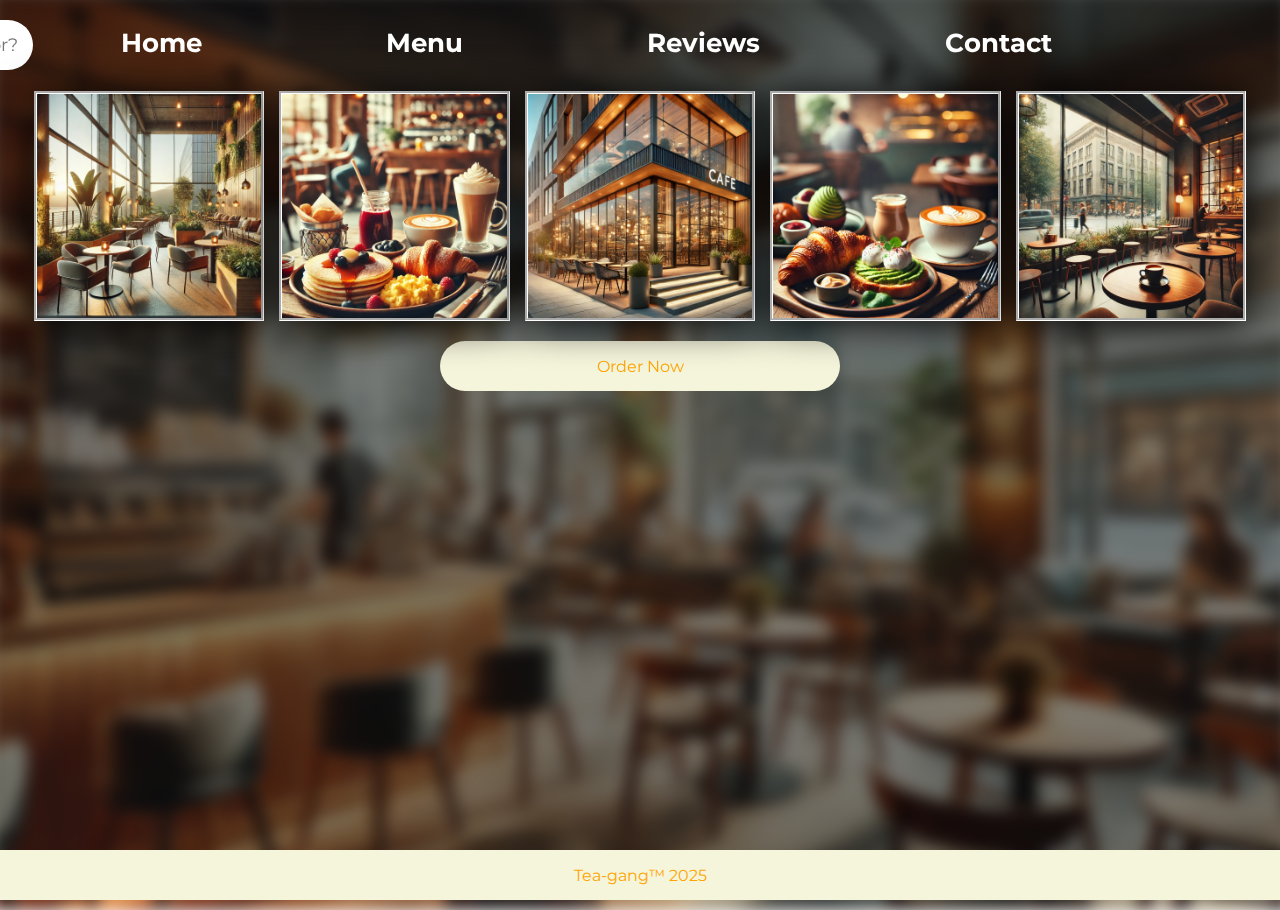
<file: Landing Page/index.html>
<!DOCTYPE html>
<html lang="en">
<head>
    <meta charset="UTF-8">
    <meta name="viewport" content="width=device-width, initial-scale=1.0">
    <title>Tea-gang</title>
    <link rel="stylesheet" href="styles.css">
    <link rel="preconnect" href="https://fonts.googleapis.com">
    <link rel="preconnect" href="https://fonts.gstatic.com" crossorigin>
    <link href="https://fonts.googleapis.com/css2?family=Calligraffitti&family=Montserrat:ital,wght@0,100..900;1,100..900&display=swap" rel="stylesheet">
</head>
<body>
<main>
    <header>
    <nav>
        <input id="searchbar" type="search" placeholder="What are you looking for?">
        <ul>
        <img id="logo" src="logo.png" alt="logo">
          <li><a class="nav-link" id="#home" href="index.html">Home</a></li>
          <li><a class="nav-link" id="#menu" href="menu.html">Menu</a></li>
          <li><a class="nav-link" id="#reviews" href="reviews.html">Reviews</a></li>
          <li><a class="nav-link" id="#contact" href="contact.html">Contact</a></li>
        </ul>
    </nav>

    <div id="hero">
        <img src="hero1.webp" alt="hero1">
        <img src="hero7.webp" alt="hero7">
        <img src="hero5.webp" alt="hero5">
        <img src="hero4.webp" alt="hero4">
        <img src="hero6.webp" alt="hero6">
    </div>

    <div class="button-container">
        <a href="menu.html"><button>Order Now</button></a>
    </div>
    </header>

    <footer>
        <div class="footer">
            Tea-gang™ 2025
        </div>
    </footer>

    </main>
</body>
</html>
</file>
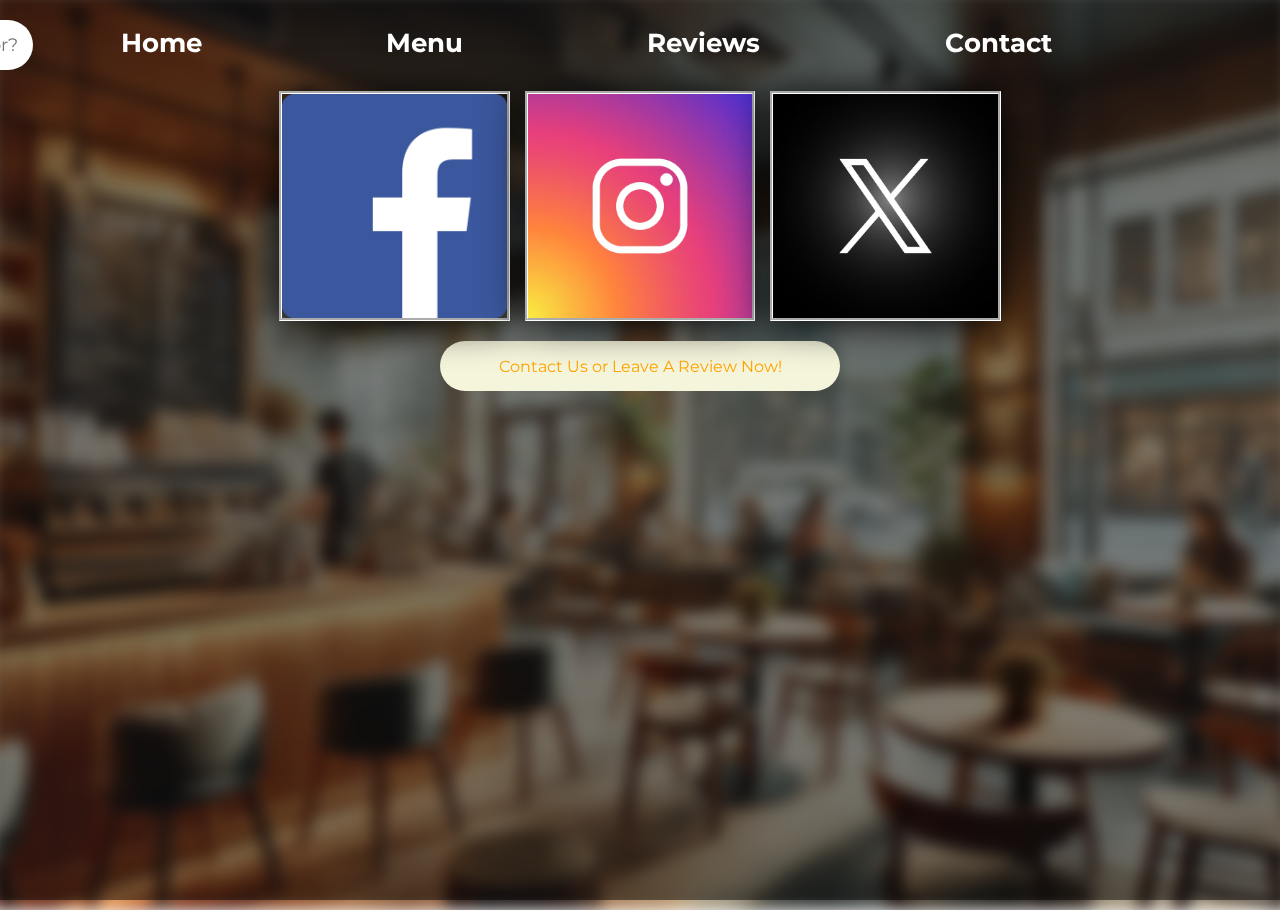
<file: Landing Page/contact.html>
<!DOCTYPE html>
<html lang="en">
<head>
    <meta charset="UTF-8">
    <meta name="viewport" content="width=device-width, initial-scale=1.0">
    <title>Tea-gang</title>
    <link rel="stylesheet" href="styles.css">
    <link rel="preconnect" href="https://fonts.googleapis.com">
    <link rel="preconnect" href="https://fonts.gstatic.com" crossorigin>
    <link href="https://fonts.googleapis.com/css2?family=Calligraffitti&family=Montserrat:ital,wght@0,100..900;1,100..900&display=swap" rel="stylesheet">
</head>
<body>
<main>
    <header>
    <nav>
        <input id="searchbar" type="search" placeholder="What are you looking for?">
        <ul>
        <img id="logo" src="logo.png" alt="logo">
          <li><a class="nav-link" id="#home" href="index.html">Home</a></li>
          <li><a class="nav-link" id="#menu" href="menu.html">Menu</a></li>
          <li><a class="nav-link" id="#reviews" href="reviews.html">Reviews</a></li>
          <li><a class="nav-link" id="#contact" href="contact.html">Contact</a></li>
        </ul>
    </nav>

    <div id="hero">
        <img src="fblogo.png" alt="Facebook">
        <img src="iglogo.avif" alt="Instagram">
        <img src="xlogo.avif" alt="X">
    </div>

    <div class="button-container">
        <button>Contact Us or Leave A Review Now!</button>
      </div>

    </header>
    </main>
</body>
</html>
</file>
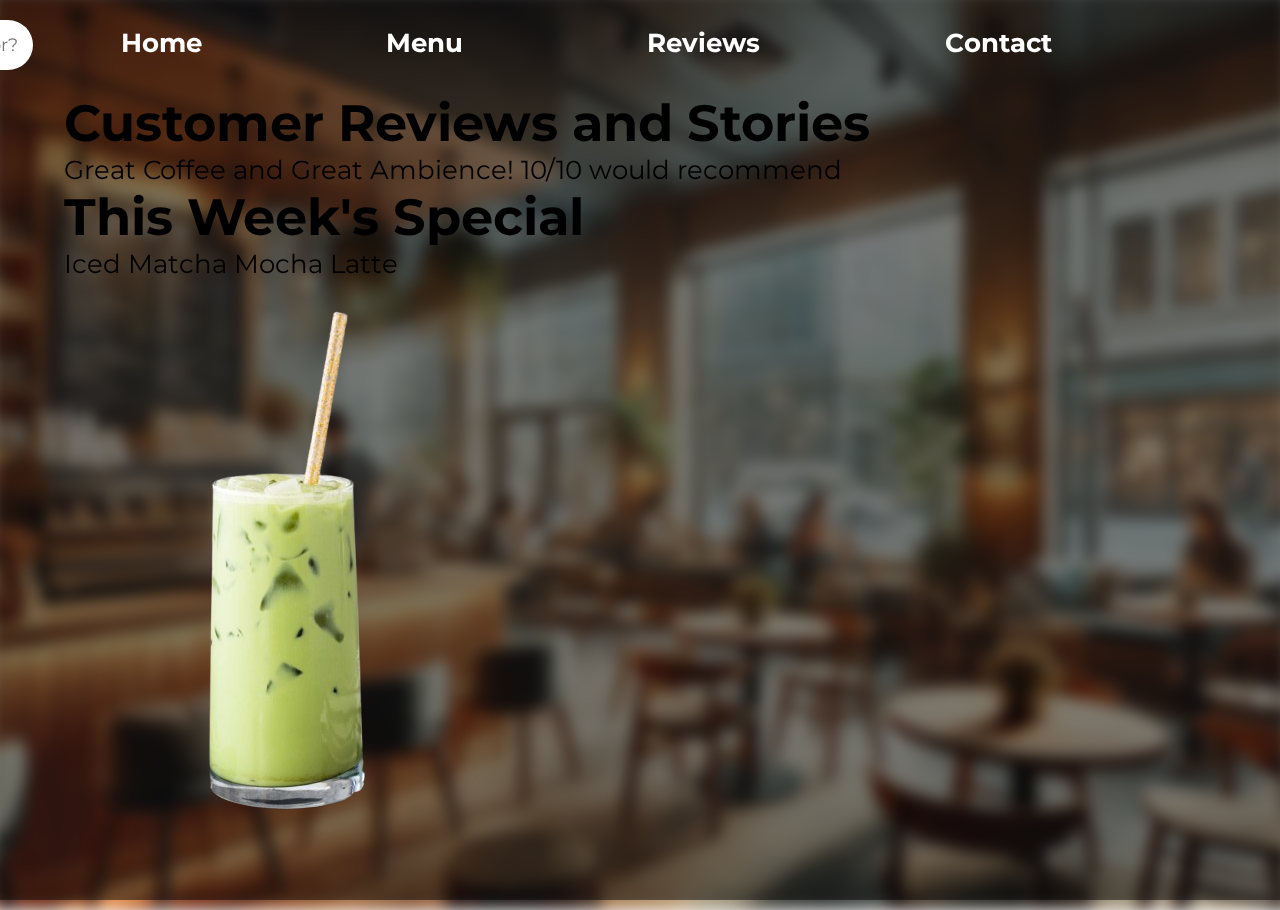
<file: Landing Page/index copy.html>
<!DOCTYPE html>
<html lang="en">
<head>
    <meta charset="UTF-8">
    <meta name="viewport" content="width=device-width, initial-scale=1.0">
    <title>Tea-gang</title>
    <link rel="stylesheet" href="styles.css">
    <link rel="preconnect" href="https://fonts.googleapis.com">
    <link rel="preconnect" href="https://fonts.gstatic.com" crossorigin>
    <link href="https://fonts.googleapis.com/css2?family=Calligraffitti&family=Montserrat:ital,wght@0,100..900;1,100..900&display=swap" rel="stylesheet">
</head>
<body>
<main>
    <header>
    <nav>
        <input id="searchbar" type="search" placeholder="What are you looking for?">
        <ul>
          <img id="logo" src="logo.png" alt="logo">
          <li><a class="nav-link" id="#home" href="index.html">Home</a></li>
          <li><a class="nav-link" id="#menu" href="menu.html">Menu</a></li>
          <li><a class="nav-link" id="#reviews" href="reviews.html">Reviews</a></li>
          <li><a class="nav-link" id="#contact" href="contact.html">Contact</a></li>
        </ul>
    </nav>
    <div id="review">
        <section id="review1" class="Reviews"></section>
            <h1>Customer Reviews and Stories</h1>
            <p>Great Coffee and Great Ambience! 10/10 would recommend</p>
        </section>
    </div>
    <div id="specials" class="specials">
        <h1>This Week's Special</h1>
        <p>Iced Matcha Mocha Latte</p>
        <img id="matcha" src="matcha.png" alt="matcha">
    </div>
    </header>
    </main>
</body>
</html>
</file>
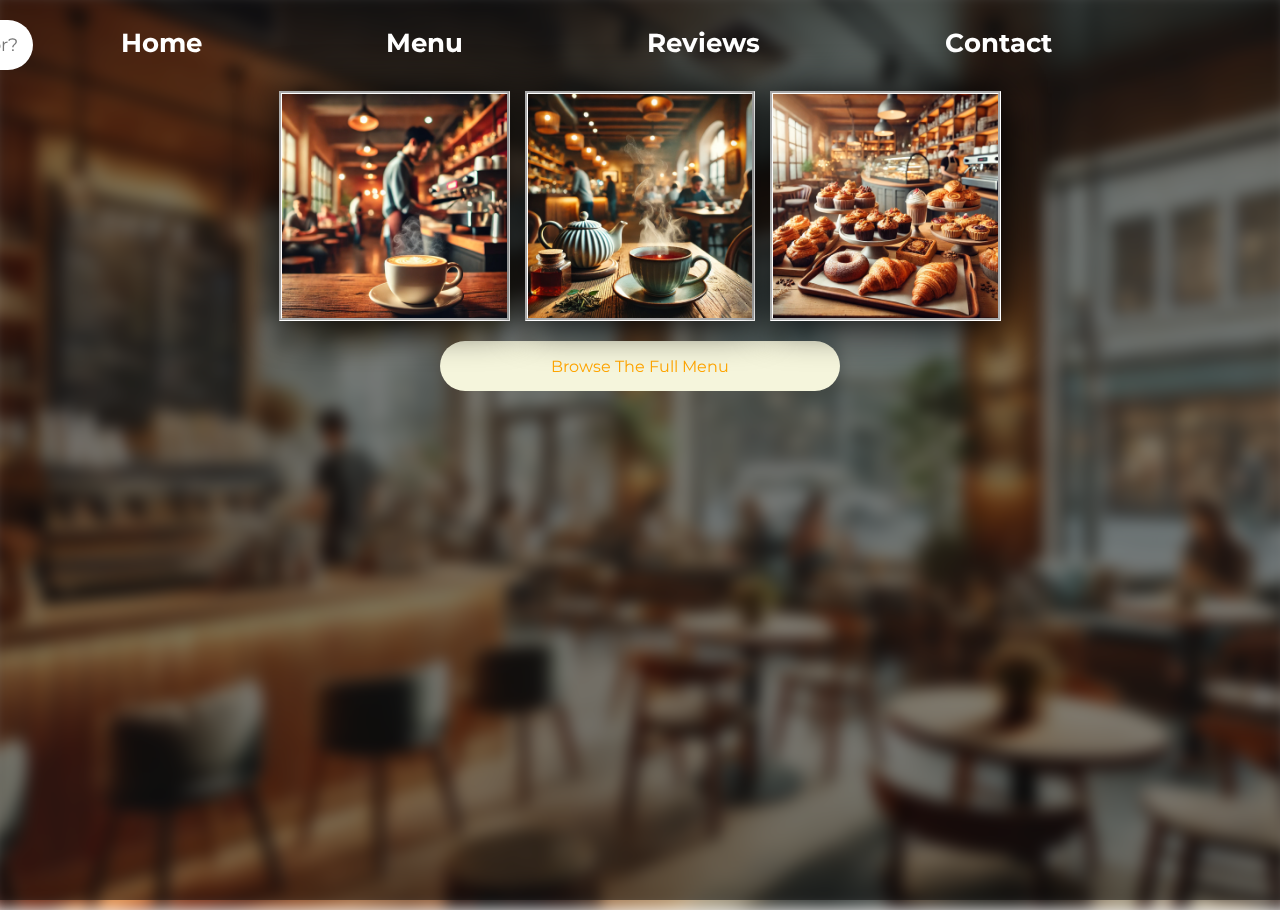
<file: Landing Page/menu.html>
<!DOCTYPE html>
<html lang="en">
<head>
    <meta charset="UTF-8">
    <meta name="viewport" content="width=device-width, initial-scale=1.0">
    <title>Tea-gang</title>
    <link rel="stylesheet" href="styles.css">
    <link rel="preconnect" href="https://fonts.googleapis.com">
    <link rel="preconnect" href="https://fonts.gstatic.com" crossorigin>
    <link href="https://fonts.googleapis.com/css2?family=Calligraffitti&family=Montserrat:ital,wght@0,100..900;1,100..900&display=swap" rel="stylesheet">
</head>
<body>
<main>
    <header>
    <nav>
        <input id="searchbar" type="search" placeholder="What are you looking for?">
        <ul>
        <img id="logo" src="logo.png" alt="logo">
          <li><a class="nav-link" id="#home" href="index.html">Home</a></li>
          <li><a class="nav-link" id="#menu" href="menu.html">Menu</a></li>
          <li><a class="nav-link" id="#reviews" href="reviews.html">Reviews</a></li>
          <li><a class="nav-link" id="#contact" href="contact.html">Contact</a></li>
        </ul>
    </nav>

    <div id="hero">
        <img src="coffee.webp" alt="Coffee">
        <img src="tea.webp" alt="Tea">
        <img src="pastries.webp" alt="pastries">
    </div>

    <div class="button-container">
        <button>Browse The Full Menu</button>
      </div>

    </header>
    </main>
</body>
</html>
</file>
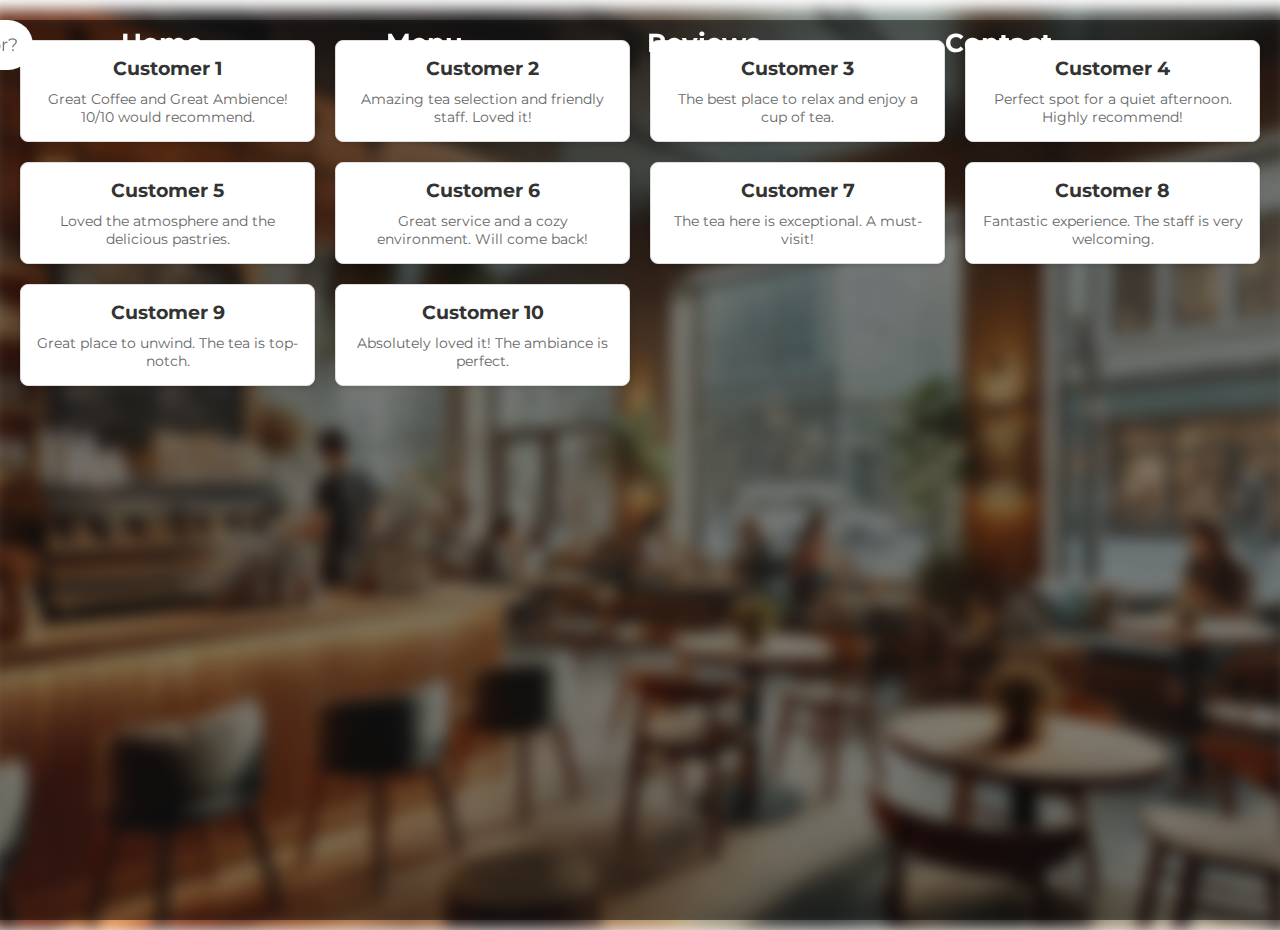
<file: Landing Page/reviews.html>
<!DOCTYPE html>
<html lang="en">
<head>
    <meta charset="UTF-8">
    <meta name="viewport" content="width=device-width, initial-scale=1.0">
    <title>Tea-gang</title>
    <link rel="stylesheet" href="styles.css">
    <link rel="preconnect" href="https://fonts.googleapis.com">
    <link rel="preconnect" href="https://fonts.gstatic.com" crossorigin>
    <link href="https://fonts.googleapis.com/css2?family=Calligraffitti&family=Montserrat:ital,wght@0,100..900;1,100..900&display=swap" rel="stylesheet">
</head>
<body>
    <main>
        <header>
            <nav>
                <input id="searchbar" type="search" placeholder="What are you looking for?">
                <ul>
                    <img id="logo" src="logo.png" alt="logo">
                    <li><a class="nav-link" id="#home" href="index.html">Home</a></li>
                    <li><a class="nav-link" id="#menu" href="menu.html">Menu</a></li>
                    <li><a class="nav-link" id="#reviews" href="reviews.html">Reviews</a></li>
                    <li><a class="nav-link" id="#contact" href="contact.html">Contact</a></li>
                </ul>
            </nav>
        </header>

        <div class="review-container">
            <div class="review-box">
                <h3>Customer 1</h3>
                <p>Great Coffee and Great Ambience! 10/10 would recommend.</p>
            </div>
            <div class="review-box">
                <h3>Customer 2</h3>
                <p>Amazing tea selection and friendly staff. Loved it!</p>
            </div>
            <div class="review-box">
                <h3>Customer 3</h3>
                <p>The best place to relax and enjoy a cup of tea.</p>
            </div>
            <div class="review-box">
                <h3>Customer 4</h3>
                <p>Perfect spot for a quiet afternoon. Highly recommend!</p>
            </div>
            <div class="review-box">
                <h3>Customer 5</h3>
                <p>Loved the atmosphere and the delicious pastries.</p>
            </div>
            <div class="review-box">
                <h3>Customer 6</h3>
                <p>Great service and a cozy environment. Will come back!</p>
            </div>
            <div class="review-box">
                <h3>Customer 7</h3>
                <p>The tea here is exceptional. A must-visit!</p>
            </div>
            <div class="review-box">
                <h3>Customer 8</h3>
                <p>Fantastic experience. The staff is very welcoming.</p>
            </div>
            <div class="review-box">
                <h3>Customer 9</h3>
                <p>Great place to unwind. The tea is top-notch.</p>
            </div>
            <div class="review-box">
                <h3>Customer 10</h3>
                <p>Absolutely loved it! The ambiance is perfect.</p>
            </div>
        </div>
    </main>
</body>
</html>
</file>
<file: Landing Page/styles.css>
* {
  margin: 0;
  padding: 0;
  box-sizing: border-box;
  font-family: "Montserrat", serif;
}

html, body {
  scroll-behavior: smooth;
}

header {
  background: transparent;
  position: fixed;
  top: 0;
  height: 90px;
  width: 100%;
  padding: 0 64px;
  font-size: 1.6em;
  z-index: 2;
  justify-content: flex-end;
  font-family: "Montserrat", serif;
}

body {
  position: relative;
  margin: 0; 
  height: 100vh; 
  overflow: hidden; 
}

body::before {
  content: '';
  position: absolute;
  top: 0;
  left: 0;
  width: 100%;
  height: 100%;
  background-image: url(cafe.webp); 
  background-size: cover;
  background-position: center;
  filter: blur(8px); 
  z-index: -1; 
}

body::before {
  content: '';
  position: absolute;
  top: -10px; 
  left: -10px; 
  width: calc(100% + 20px); 
  height: calc(100% + 20px); 
  background-image: url(cafe.webp);
  background-size: cover;
  background-position: center;
  filter: blur(8px); 
  z-index: -1;
}

body::after {
  content: '';
  position: absolute;
  top: 0;
  left: 0;
  width: 100%;
  height: 100%;
  background: rgba(0, 0, 0, 0.5); 
  z-index: -1; 
}

nav {
  width: 100%;
  display: flex;
  justify-content: flex-end;
}

nav ul img {
  max-width: 100px;
  height: auto;
  margin-top: -9px;
  margin-right: 575px;
  filter: drop-shadow(2px 2px 20px white);
}

nav ul {
  display: flex;
  list-style-type: none;
  gap: 20px;
  padding: 0;
  margin: 0;
  justify-content: flex-end;
}

nav ul li {
  margin-right: 14.5%;
  margin-top: 27px;
}

.nav-link {
  color: white;
  text-decoration: none;
  font-weight: bold;
  transition: color 0.3s ease, text-decoration 0.3s ease, transform 0.3s ease;
  display: inline-block;
}

.nav-link:hover {
  color: orange;
  text-decoration: underline;
  transform: scale(1.2);
  z-index: 1;
}

.nav-link:hover,
.nav-link:active {
  transform: scale(1.2); 
}

input {
  margin-top: 20px;
  height: 50px;
  width: 500px;
  border-radius: 50px;
  border-style: none;
  margin-right: 50px;
  text-align: center;
  font-size: large;
}

#hero {
  display: flex;
  flex-direction: row;
  align-items: center;
  justify-content: center;
  gap: 15px;
}

#hero img {
  width: 20%;
  height: auto;
  border-style: groove;
  border-color: white;
  filter: drop-shadow(2px 2px 20px black);
  transition: transform 0.3s ease, z-index 0.3s ease;
  position: relative;
}

#hero img:hover {
  transform: scale(1.2);
  z-index: 1;
}

a {
  text-decoration: none;
}

.button-container {
  display: grid;
  place-items: center; 
  height: 10vh; 
}

button {
  width: 400px;
  border-radius: 50px;
  height: 50px;
  display: flex;
  justify-content: center; 
  align-items: center; 
  background-color: beige; 
  color: orange; 
  border: none; 
  cursor: pointer; 
  font-size: 1rem; 
  transition: background-color 0.3s ease; 
}

button:hover {
  background-color: brown; 
  color: white;
  box-shadow: 0 4px 8px rgba(0, 0, 0, 0.2); 
}

#menu {
  display: flex;
  align-items: center;
  justify-content: center;
}

#menu img{
  display: flex;
  width: 20%;
  height: auto;
}

.footer {
  background-color: beige;
  color: orange;
  display: flex;
  justify-content: center;
  align-items: center;
  position: fixed; 
  bottom: 0; 
  left: 0;
  right: 0; 
  height: 50px; 
}

.review-container {
  display: grid;
  grid-template-columns: repeat(auto-fit, minmax(250px, 1fr));
  gap: 20px;
  padding: 20px;
  margin-top: 20px;
}

.review-box {
  background-color: #fff;
  border: 1px solid #ddd;
  border-radius: 8px;
  padding: 15px;
  box-shadow: 0 2px 4px rgba(0, 0, 0, 0.1);
  text-align: center;
}

.review-box h3 {
  margin: 0 0 10px;
  font-size: 1.2em;
  color: #333;
}

.review-box p {
  margin: 0;
  font-size: 0.9em;
  color: #666;
}

@media (max-width: 1200px) {
  nav ul img {
    margin-right: 260px; 
  }

  nav ul {
    display: flex;
    list-style-type: none;
    gap: 0;
    padding: 0;
    margin: 0;
    align-items: flex-start;
  }
  
  nav ul li {
    margin-top: 27px;
  }

  input {
    width: 50%; 
    margin-right: 50px;
  }

}

@media (max-width: 768px) {
  header {
    padding: 0 20px; 
    font-size: 1.2em; 
  }

  nav ul img {
    margin-right: 20px; 
    display: none;
  }

  nav ul {
    gap: 10px; 
  }

  #hero {
    flex-direction: column; 
  }

  #hero img {
    width: 50%; 
  }

  input {
    width: 40%; 
    margin-right: 200px;
    font-size: small;
  }
}

@media (max-width: 425px) {
  header {
    height: 70px; 
  }

  nav ul img {
    max-width: 80px; 
    margin-right: 10px;
  }

  nav ul li {
    margin-right: 20px; 
    margin-top: 20px; 
  }

  #hero img {
    width: 70%; 
  }

  input {
    width: 90%; 
    margin-right: 10px;
    display: none;
  }

  .nav-link {
    font-size: 0.9em; 
  }
}

@media (max-width: 320px) {
  nav ul img {
    margin-right: 260px; 
  }

  nav ul {
    display: flex;
    list-style-type: none;
    gap: 0;
    padding: 0;
    margin: 0;
    align-items: flex-start;
  }
  
  nav ul li {
    margin-top: 27px;
    margin-right: 10px;
  }

  input {
    width: 50%; 
    margin-right: 50px;
  }
}

@media (max-width: 375px) {
  nav ul img {
    margin-right: 260px; 
  }

  nav ul {
    display: flex;
    list-style-type: none;
    gap: 0;
    padding: 0;
    margin: 0;
    align-items: flex-start;
  }
  
  nav ul li {
    margin-top: 27px;
  }

  input {
    width: 50%; 
    margin-right: 50px;
    display: none;
  }
}

@media (max-width: 1024px) {
  nav ul img {
    display: none;
  }

  nav ul {
    display: flex;
    list-style-type: none;
    align-items: flex-start;
  }
  
  nav ul li {
    margin-top: 27px;
    margin-right: 10px;
  }

  input {
    width: 50%; 
    margin-right: 50px;
  }
}
</file>
